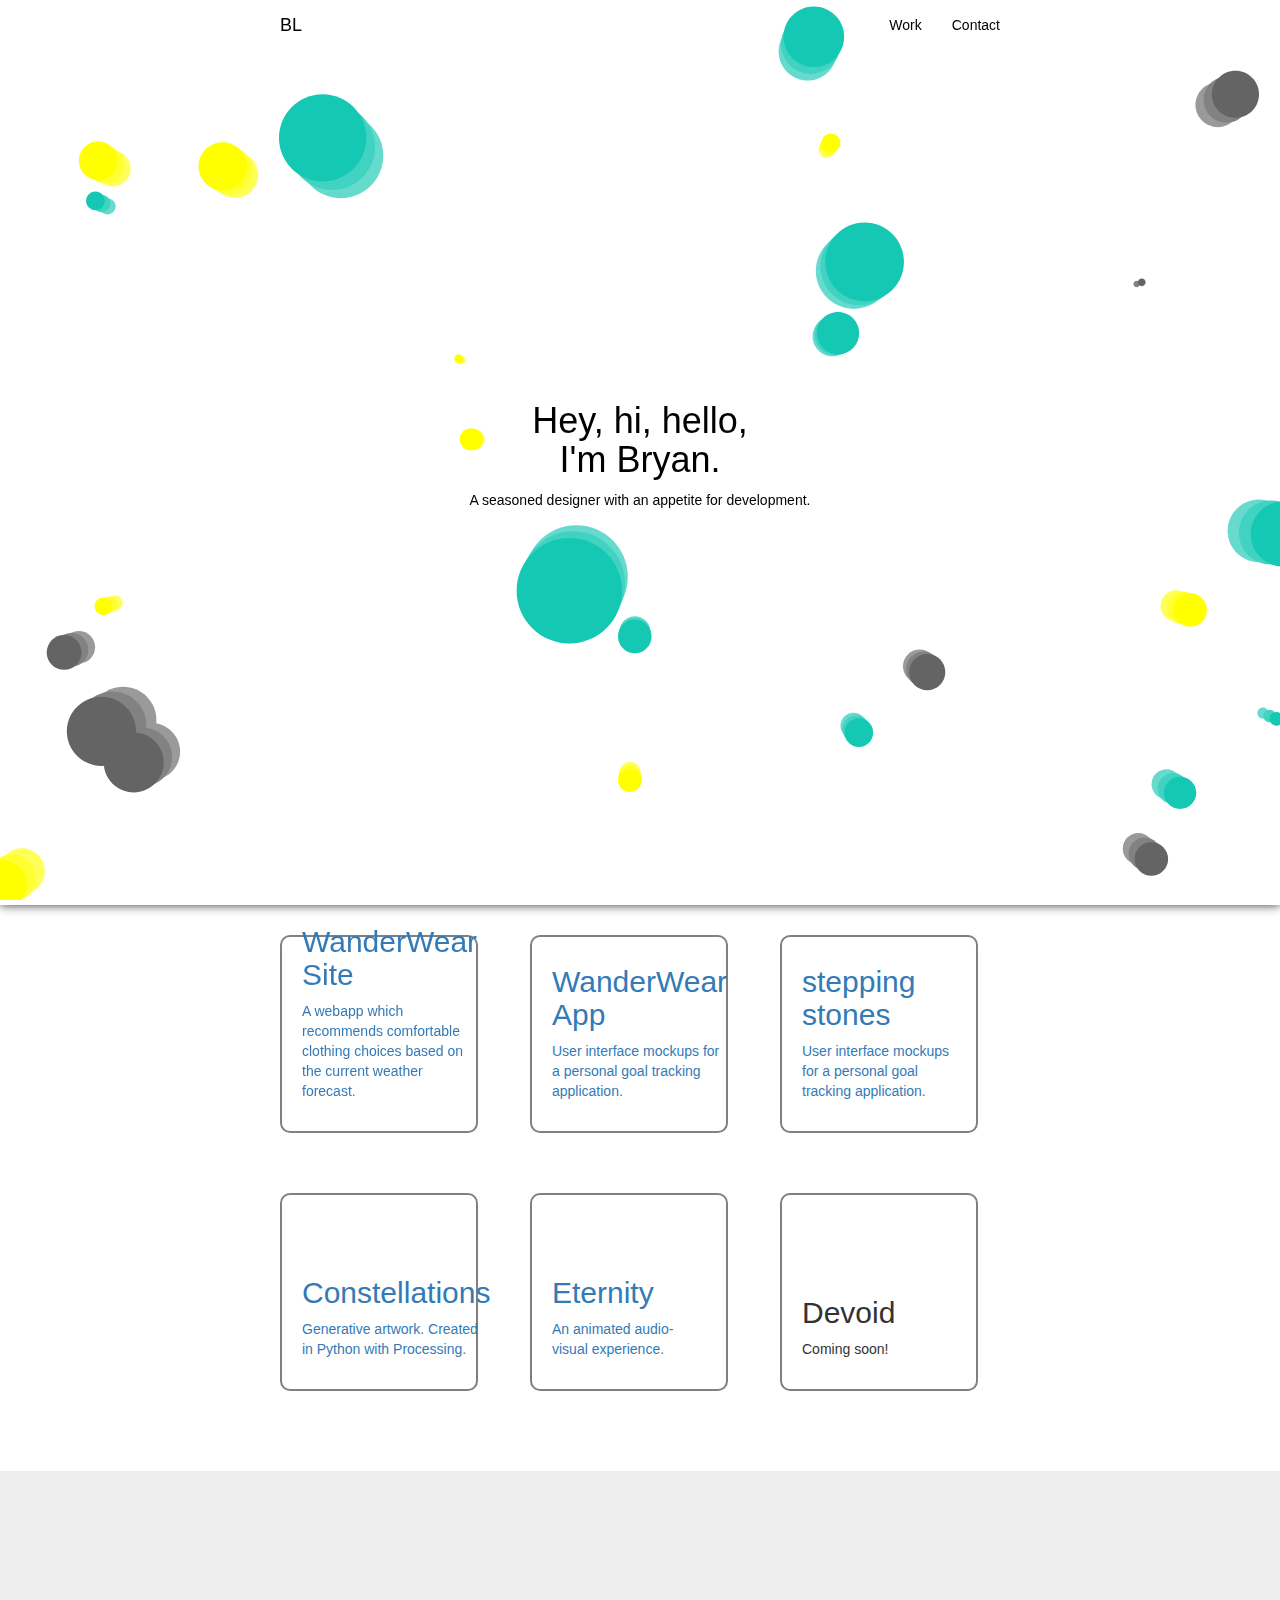
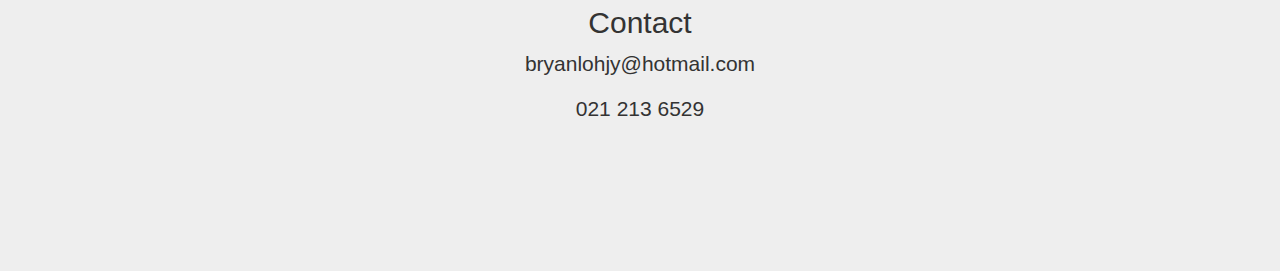
<file: index.html>
<!doctype html>
<html>
	<head>
		<title>Bryan Loh</title>
		<meta charset="UTF-8"
>    	<meta name="viewport" content="user-scalable=no, width=device-width, initial-scale=1, maximum-scale=1">

    	<!-- jQuery -->
		<script src="js/jquery-3.0.0.min.js"></script>

		<!-- p5js -->
		<script language="javascript" type="text/javascript" src="js/p5.min.js"></script>
		<script language="javascript" type="text/javascript" src="js/p5.dom.js"></script>

		<!-- p5js canvas-->
		<script language="javascript" type="text/javascript" src="js/sketch.js"></script>

		<!-- Smooth Scroll-->
		<script language="javascript" type="text/javascript" src="js/smoothScroll.js"></script>

		<link rel="stylesheet" href="css/style.css">

		<!-- Bootstrap CSS -->
		<link rel="stylesheet" href="css/bootstrap.min.css">
		<!-- Boostrap Overrides -->
		<link href="css/jumbotron.css" rel="stylesheet">

		<!-- Lightbox for Bootstrap 3 Plugin -->
		<link href="css/ekko-lightbox.min.css" rel="stylesheet">
	</head>

	<body>
		

		<!-- Navbar -->
	    <nav class="navbar navbar-transparent navbar-fixed-top">
	      <div class="container-fluid">
	        <div class="navbar-header">
	          <button type="button" class="navbar-toggle collapsed" data-toggle="collapse" data-target="#navbar" aria-expanded="false" aria-controls="navbar">
	            <span class="sr-only">Toggle navigation</span>
	            <span class="icon-bar"></span>
	            <span class="icon-bar"></span>
	            <span class="icon-bar"></span>
	          </button>
	          <a class="navbar-brand" href="#home">BL</a>
	        </div>
	        <div id="navbar" class="navbar-collapse collapse">
	          <ul class="nav navbar-nav navbar-right">
		          <li>
		          	<a href="#work">Work</a>
		          </li>      
		          <li>
		          	<a href="#contact">Contact</a>
		          </li>		      		              
	          </ul>

	        </div>
	      </div>
	    </nav>

		<!-- Main jumbotron for a primary marketing message or call to action -->
		<div id="canvasContainer">
			<div class="container-fluid" id="home">
				<div id="canvasText" class="container">
					<h1>Hey, hi, hello, <br /> I'm Bryan.</h1>
					<p>A seasoned designer with an appetite for development.</p>
				</div>
			</div>
		</div>
		
		<!-- Work -->
		<div class="container-fluid" id="work">
		  <div class="row top">
		  	<!-- WanderWear Site Tile-->
		    <div class="col-lg-4 col-md-6">
		    	<div class='box'> 
		    		<a href="https://bryanlohjy.github.io/WanderWear/" target="_blank">
						<div class='content'> 
							<div class="a-div">
								<h2>WanderWear Site</h2>
								<p>A webapp which recommends comfortable clothing choices based on the current weather forecast.</p>
					      	</div>
				      	</div>
			      	</a>
		      	</div>
		    </div>

			<!-- WanderWear App -->
		    <div class="col-lg-4 col-md-6">
		    	<div class='box'> 
					<a href="https://bryanlohjy.github.io/WanderWear-App-UI-Master/" target="_blank">
						<div class='content'> 	
							<div class="a-div">
							    <h2>WanderWear App</h2>
							    <p>User interface mockups for a personal goal tracking application.</p>
					      	</div>
				      	</div>
			      	</a>
		      	</div>
		    </div>

		    <!-- Stepping Stones -->
		    <div class="col-lg-4 col-md-6">
		    	<div class='box'> 
		    		<a href="http://41.media.tumblr.com/838b44224e39c30cd43490deb11b919d/tumblr_mrn3dc10Wa1r1thfzo1_1280.jpg" data-toggle="lightbox" data-gallery="steppingstones" data-title="Stepping Stones">
						<div class='content'> 	
							<div class="a-div">
							    <h2>stepping stones</h2>
							    <p>User interface mockups for a personal goal tracking application.</p>
					      	</div>
				      	</div>
			      	</a>
		      	</div>
		    </div>



		  	<!-- Constellations -->
		    <div class="col-lg-4 col-md-6">
		    	<div class='box'> 
					<a href="http://41.media.tumblr.com/838b44224e39c30cd43490deb11b919d/tumblr_mrn3dc10Wa1r1thfzo1_1280.jpg" data-toggle="lightbox" data-gallery="constellations" data-title="Constellations">
						<div class='content'> 
							<div class="a-div">
							    <h2>Constellations</h2>
							    <p>Generative artwork. Created in Python with Processing.</p>
						    </div>
					    </div>
					</a>  	
		      	</div>
		    </div>
		    <!-- Eternity -->
		    <div class="col-lg-4 col-md-6">
		    	<div class='box'> 
			    	<a href="https://vimeo.com/170411969" target="_blank">
						<div class='content'> 	
							<div class="a-div">
						     	<h2>Eternity</h2>
						    	<p>An animated audio-visual experience.</p>
					      	</div>
				      	</div>
				    </a>
		      	</div>
		    </div>

			<!-- Illustrations -->
		    <div class="col-lg-4 col-md-6">
		    	<div class='box'> 
					<div class='content'> 
						<div class="a-div">	
					     	<h2>Devoid</h2>
					    	<p>Coming soon!</p>
				      	</div>
			      	</div>
		      	</div>
		    </div>
		  </div>
		</div>

		<!-- Contact -->
		<div class="jumbotron" id="contact">
		  <div class="container">
		    <h2>Contact</h2>
		    <p>bryanlohjy@hotmail.com</p>
		    <p>021 213 6529</p>
		  </div>
		</div>		



		 <!-- /container -->

		<!-- Lightbox Galleries -->
		<!-- Stepping Stones -->
		<div data-toggle="lightbox" data-gallery="steppingstones" data-remote="http://41.media.tumblr.com/9d3e6a9c89a856a2ad0be3ab4ca598b2/tumblr_mrn3dc10Wa1r1thfzo4_1280.jpg" data-title="Hidden item 1"></div>
		<div data-toggle="lightbox" data-gallery="steppingstones" data-remote="http://41.media.tumblr.com/9d3e6a9c89a856a2ad0be3ab4ca598b2/tumblr_mrn3dc10Wa1r1thfzo4_1280.jpg" data-title="Hidden item 3"></div>
		<div data-toggle="lightbox" data-gallery="steppingstones" data-remote="http://41.media.tumblr.com/9d3e6a9c89a856a2ad0be3ab4ca598b2/tumblr_mrn3dc10Wa1r1thfzo4_1280.jpg" data-title="Hidden item 4"></div>
		<div data-toggle="lightbox" data-gallery="steppingstones" data-remote="http://36.media.tumblr.com/de356cd6570d7c26e73979467f296f67/tumblr_mrn3dc10Wa1r1thfzo6_1280.jpg" data-title="Hidden item 5"></div>		
		
		<!-- Constellations-->
		<div data-toggle="lightbox" data-gallery="constellations" data-remote="http://41.media.tumblr.com/9d3e6a9c89a856a2ad0be3ab4ca598b2/tumblr_mrn3dc10Wa1r1thfzo4_1280.jpg" data-title="Hidden item 1"></div>
		<div data-toggle="lightbox" data-gallery="constellations" data-remote="http://41.media.tumblr.com/9d3e6a9c89a856a2ad0be3ab4ca598b2/tumblr_mrn3dc10Wa1r1thfzo4_1280.jpg" data-title="Hidden item 3"></div>
		<div data-toggle="lightbox" data-gallery="constellations" data-remote="http://41.media.tumblr.com/9d3e6a9c89a856a2ad0be3ab4ca598b2/tumblr_mrn3dc10Wa1r1thfzo4_1280.jpg" data-title="Hidden item 4"></div>
		<div data-toggle="lightbox" data-gallery="constellations" data-remote="http://36.media.tumblr.com/de356cd6570d7c26e73979467f296f67/tumblr_mrn3dc10Wa1r1thfzo6_1280.jpg" data-title="Hidden item 5"></div>	

		<!-- Bootstrap core JavaScript
		================================================== -->
		<!-- Placed at the end of the document so the pages load faster -->
		<script src="https://ajax.googleapis.com/ajax/libs/jquery/1.11.3/jquery.min.js"></script>
		<script>window.jQuery || document.write('<script src="js/jquery-3.0.0.min.js"><\/script>')</script>
		<script src="js/bootstrap.min.js"></script>
		<!--Lightbox for Bootstrap 3 Plugin  -->
		<script src="js/ekko-lightbox.min.js"></script>

		<!--my.js  -->
		<script src="js/my.js"></script>

		<div class="container">
	</body>



</html>
</file>
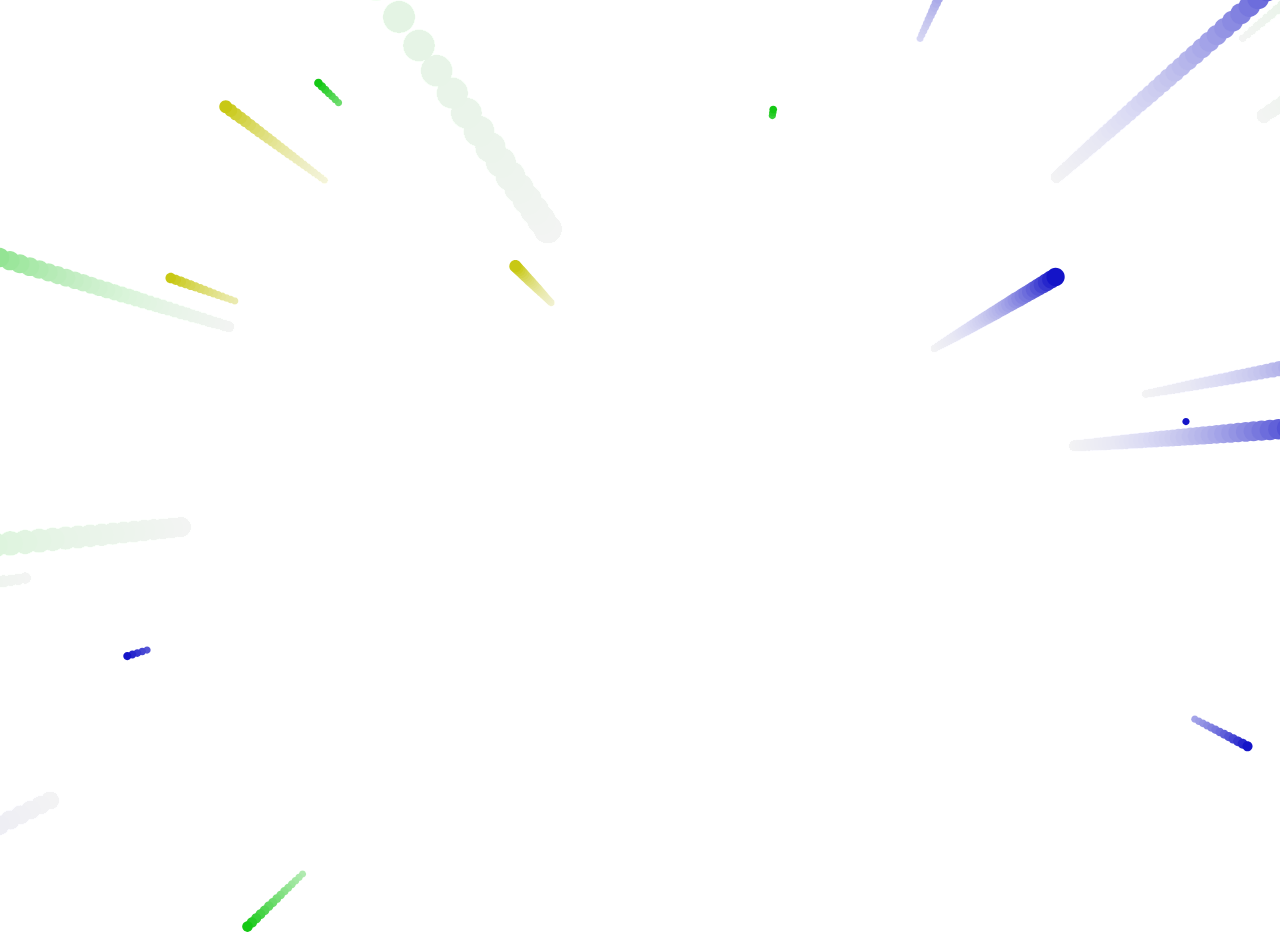
<file: starfield=-test-sketch/index.html>
<!DOCTYPE html>
<html>
  <head>
    <meta charset="UTF-8">
    <title>starfield=-test-sketch</title>
    <script src="libraries/p5.js" type="text/javascript"></script>

    <script src="libraries/p5.dom.js" type="text/javascript"></script>
    <script src="libraries/p5.sound.js" type="text/javascript"></script>

    <script src="sketch.js" type="text/javascript"></script>

    <style> body {padding: 0; margin: 0;} canvas {vertical-align: top;} </style>
  </head>
  <body>
  </body>
</html>
</file>
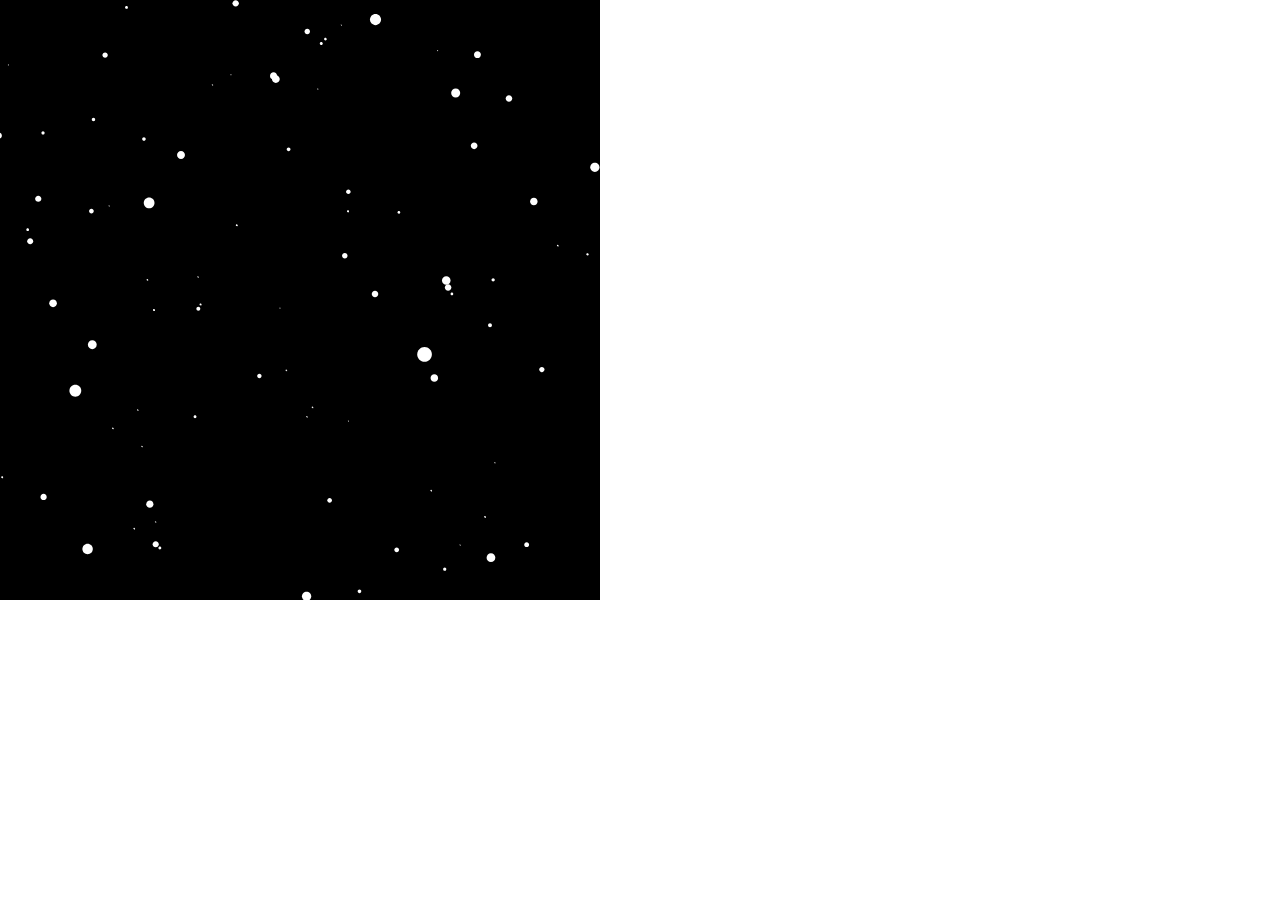
<file: test-anim-sketch/index.html>
<!DOCTYPE html>
<html>
  <head>
    <meta charset="UTF-8">
    <title>test-anim-sketch</title>
    <script src="libraries/p5.js" type="text/javascript"></script>

    <script src="libraries/p5.dom.js" type="text/javascript"></script>
    <script src="libraries/p5.sound.js" type="text/javascript"></script>

    <script src="sketch.js" type="text/javascript"></script>

    <style> body {padding: 0; margin: 0;} canvas {vertical-align: top;} </style>
  </head>
  <body>
  </body>
</html>
</file>
<file: css/style.css>
body, html { 
    overflow-x: hidden; 
    overflow-y: auto;
    background-color: #f9f9f9;
}

.navbar.transparent.navbar-inverse .navbar-inner {
   background: rgba(0,0,0,0.4);
}
.navbar a{
	color:black !important ;
}


#canvasContainer{
	position:relative;
	width:100%;
    box-shadow: 0px 0px 10px 0px;

}

#canvasText{ 
	color: black;
   	position: absolute; 
    left: 0px;
    right: 0px;
    margin: auto;
    text-align: center;
}

.jumbotron{
	text-align: center;
}


/*Tile Formatting*/
.a-div{
    position: absolute;
    bottom: 0;
    left: 0;
    padding: 20px 20px;
}


/* Custom, iPhone Retina */ 
@media only screen and (min-width : 320px) {
	.top{
		margin-bottom: -45px;
	}

	.left{
		margin-left: 0px;
		margin-right: 0px;
	}
	.right{
		margin-left: 0px;
		margin-right: 0px;
	}
	.box{
		width: 85%;		/* desired width */
		margin:30px auto;
	}
}

/* Extra Small Devices, Phones */ 
@media only screen and (min-width : 480px) {
	.top{
		margin-bottom: -45px;
	}
	.left{
		margin-left: 0px;
		margin-right: 0px;
	}
	.right{
		margin-left: 0px;
		margin-right: 0px;
	}
	.box{
		width: 70%;		/* desired width */
		margin:30px auto;
	}
}

/* Small Devices, Tablets */
@media only screen and (min-width : 768px) {
	.top{
		margin-bottom: -45px;
	}

	.container-fluid{
		padding:0px 100px !important;
	}

	.left{
		margin-left: 0px;
		margin-right: 0px;
	}
	.right{
		margin-left: 0px;
		margin-right: 0px;
	}
	.box{
		width: 70%;		/* desired width */
		margin:30px auto;
	}
}

/* Medium Devices, Desktops */
@media only screen and (min-width : 992px) {
	.container-fluid{
		padding:0px 210px !important;
	}

	.left{
		margin-left: 2%;
		margin-right: 1%;	
	}
	.right{
		margin-left: 1%;
		margin-right: 2%;
	}
	.box{
		width: 90%;		/* desired width */
		margin:30px 0px 30px 0px;
	}
}

/* Large Devices, Wide Screens */
@media only screen and (min-width : 1200px) {
	.container-fluid{
		padding:0px 280px !important;
	}
	.left{
		margin-left: 2%;
		margin-right: 1%;	
	}
	.right{
		margin-left: 1%;
		margin-right: 2%;
	}
	.box{
		width: 90%;		/* desired width */
		margin:30px 0px 30px 0px;
	}
}




/*Height = Width CSS: http://www.mademyday.de/css-height-equals-width-with-pure-css.html*/
.box{
	position: relative;
}
.box:before{
	content: "";
	display: block;
	padding-top: 100%; 	/* initial ratio of 1:1*/
}
.content{
	position:  absolute;
	top: 0;
	left: 0;
	bottom: 0;
	right: 0;
	border:2px solid grey;
	border-radius: 10px;
	padding:20px 20px;
}


/*modal fix*/
.modal{
	padding:0px !important;
}

.modal-open{
	padding-right:0px !important;
}

/*Bootstrap Overrides*/
/*Navbar Hover Effect*/
.nav>li>a:focus, .nav>li>a:hover, .navbar-brand:hover{
    text-decoration: none;
    background-color: transparent !important;
    border-bottom: 4px solid lightblue;
}

.nav>li>a:active, .nav>li>a:active, .navbar-brand:active{
    text-decoration: none;
    background-color: transparent !important;
    border-bottom: 4px solid cornflowerblue;
}
</file>
<file: css/jumbotron.css>
/* Move down content because we have a fixed navbar that is 50px tall */
/*body {
  padding-top: 50px;
  padding-bottom: 20px;
}*/
.jumbotron {
	padding:0px !important;
	margin:50px 0px 0px 0px !important;
	height:400px;
}

.jumbotron .container{
	padding-top: 115px;
}
</file>
